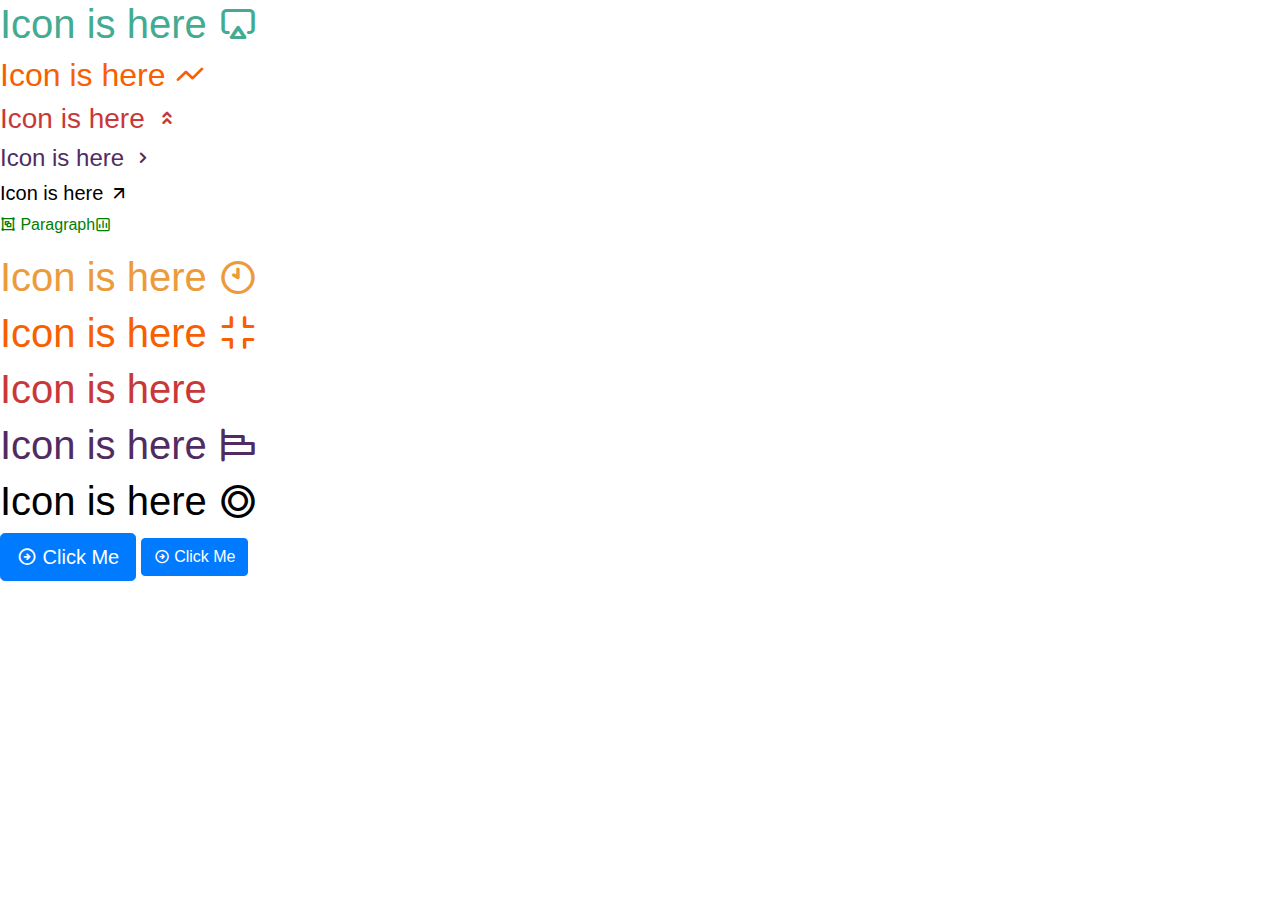
<file: static/assets/libs/@iconscout/unicons/index-line.html>
<!DOCTYPE html>
<html lang="en">
  <head>
    <meta charset="UTF-8" />
    <meta name="viewport" content="width=device-width, initial-scale=1.0" />
    <meta http-equiv="X-UA-Compatible" content="ie=edge" />
    <title>Unicons</title>
    <link rel="stylesheet" href="./css/line.css" />
    <link rel="stylesheet" href="https://stackpath.bootstrapcdn.com/bootstrap/4.5.2/css/bootstrap.min.css" integrity="sha384-JcKb8q3iqJ61gNV9KGb8thSsNjpSL0n8PARn9HuZOnIxN0hoP+VmmDGMN5t9UJ0Z" crossorigin="anonymous">
  </head>
  <body>
    <h1 style="color: #43ab92;">Icon is here <i class="uil uil-airplay"></i></h1>
    <h2 style="color: #f75f00">Icon is here <i class="uil uil-analysis"></i></h2>
    <h3 style="color: #c93838">
      Icon is here <i class="uil uil-angle-double-up"></i>
    </h3>
    <h4 style="color: #512c62">
      Icon is here <i class="uil uil-angle-right"></i>
    </h4>
    <h5 style="color: #000000">
      Icon is here <i class="uil uil-arrow-up-right"></i>
    </h5>
    <p style="color: green">
      <i class="uil uil-object-group"></i> Paragraph<i class="uil uil-chart"></i>
    </p>

    <h1 style="color: #ec9b3b">
      Icon is here <i class="uil uil-white uil-clock-ten"></i>
    </h1>
    <h1 style="color: #f75f00; --uil-color: #000000">
      Icon is here <i class="uil uil-white uil-compress"></i>
    </h1>
    <h1 style="color: #c93838">
      Icon is here <i class="uil uil-white uil-exit"></i>
    </h1>
    <h1 style="color: #512c62">
      Icon is here <i class="uil uil-white uil-horizontal-align-left"></i>
    </h1>
    <h1 style="color: #000000">
      Icon is here <i class="uil uil-white uil-record-audio"></i>
    </h1>

    <button type="button" class="btn btn-primary btn-lg">
      <i class="uil uil-arrow-circle-right"></i>
      Click Me
    </button>
    <button type="button" class="btn btn-primary">
      <i class="uil uil-arrow-circle-right"></i>
      Click Me
    </button>
  </body>
</html>
</file>
<file: static/assets/libs/@iconscout/unicons/css/line.css>
@font-face {
  font-family: 'unicons-line';
  src: url('../fonts/line/unicons-0.eot');
  src: url('../fonts/line/unicons-0.eot#iefix') format('embedded-opentype'),
        url('../fonts/line/unicons-0.woff2') format('woff2'),
        url('../fonts/line/unicons-0.woff') format('woff'),
        url('../fonts/line/unicons-0.ttf') format('truetype'),
        url('../fonts/line/unicons-0.svg#unicons') format('svg');
  font-weight: normal;
  font-style: normal;
  unicode-range: U+E800-E83B;
}
@font-face {
  font-family: 'unicons-line';
  src: url('../fonts/line/unicons-1.eot');
  src: url('../fonts/line/unicons-1.eot#iefix') format('embedded-opentype'),
        url('../fonts/line/unicons-1.woff2') format('woff2'),
        url('../fonts/line/unicons-1.woff') format('woff'),
        url('../fonts/line/unicons-1.ttf') format('truetype'),
        url('../fonts/line/unicons-1.svg#unicons') format('svg');
  font-weight: normal;
  font-style: normal;
  unicode-range: U+E83C-E877;
}
@font-face {
  font-family: 'unicons-line';
  src: url('../fonts/line/unicons-10.eot');
  src: url('../fonts/line/unicons-10.eot#iefix') format('embedded-opentype'),
        url('../fonts/line/unicons-10.woff2') format('woff2'),
        url('../fonts/line/unicons-10.woff') format('woff'),
        url('../fonts/line/unicons-10.ttf') format('truetype'),
        url('../fonts/line/unicons-10.svg#unicons') format('svg');
  font-weight: normal;
  font-style: normal;
  unicode-range: U+EA5B-EA96;
}
@font-face {
  font-family: 'unicons-line';
  src: url('../fonts/line/unicons-11.eot');
  src: url('../fonts/line/unicons-11.eot#iefix') format('embedded-opentype'),
        url('../fonts/line/unicons-11.woff2') format('woff2'),
        url('../fonts/line/unicons-11.woff') format('woff'),
        url('../fonts/line/unicons-11.ttf') format('truetype'),
        url('../fonts/line/unicons-11.svg#unicons') format('svg');
  font-weight: normal;
  font-style: normal;
  unicode-range: U+EA97-EAD4;
}
@font-face {
  font-family: 'unicons-line';
  src: url('../fonts/line/unicons-12.eot');
  src: url('../fonts/line/unicons-12.eot#iefix') format('embedded-opentype'),
        url('../fonts/line/unicons-12.woff2') format('woff2'),
        url('../fonts/line/unicons-12.woff') format('woff'),
        url('../fonts/line/unicons-12.ttf') format('truetype'),
        url('../fonts/line/unicons-12.svg#unicons') format('svg');
  font-weight: normal;
  font-style: normal;
  unicode-range: U+EAD5-EB11;
}
@font-face {
  font-family: 'unicons-line';
  src: url('../fonts/line/unicons-13.eot');
  src: url('../fonts/line/unicons-13.eot#iefix') format('embedded-opentype'),
        url('../fonts/line/unicons-13.woff2') format('woff2'),
        url('../fonts/line/unicons-13.woff') format('woff'),
        url('../fonts/line/unicons-13.ttf') format('truetype'),
        url('../fonts/line/unicons-13.svg#unicons') format('svg');
  font-weight: normal;
  font-style: normal;
  unicode-range: U+EB12-EB4D;
}
@font-face {
  font-family: 'unicons-line';
  src: url('../fonts/line/unicons-14.eot');
  src: url('../fonts/line/unicons-14.eot#iefix') format('embedded-opentype'),
        url('../fonts/line/unicons-14.woff2') format('woff2'),
        url('../fonts/line/unicons-14.woff') format('woff'),
        url('../fonts/line/unicons-14.ttf') format('truetype'),
        url('../fonts/line/unicons-14.svg#unicons') format('svg');
  font-weight: normal;
  font-style: normal;
  unicode-range: U+EB4E-EB89;
}
@font-face {
  font-family: 'unicons-line';
  src: url('../fonts/line/unicons-15.eot');
  src: url('../fonts/line/unicons-15.eot#iefix') format('embedded-opentype'),
        url('../fonts/line/unicons-15.woff2') format('woff2'),
        url('../fonts/line/unicons-15.woff') format('woff'),
        url('../fonts/line/unicons-15.ttf') format('truetype'),
        url('../fonts/line/unicons-15.svg#unicons') format('svg');
  font-weight: normal;
  font-style: normal;
  unicode-range: U+EB8A-EBC5;
}
@font-face {
  font-family: 'unicons-line';
  src: url('../fonts/line/unicons-16.eot');
  src: url('../fonts/line/unicons-16.eot#iefix') format('embedded-opentype'),
        url('../fonts/line/unicons-16.woff2') format('woff2'),
        url('../fonts/line/unicons-16.woff') format('woff'),
        url('../fonts/line/unicons-16.ttf') format('truetype'),
        url('../fonts/line/unicons-16.svg#unicons') format('svg');
  font-weight: normal;
  font-style: normal;
  unicode-range: U+EBC6-EC01;
}
@font-face {
  font-family: 'unicons-line';
  src: url('../fonts/line/unicons-17.eot');
  src: url('../fonts/line/unicons-17.eot#iefix') format('embedded-opentype'),
        url('../fonts/line/unicons-17.woff2') format('woff2'),
        url('../fonts/line/unicons-17.woff') format('woff'),
        url('../fonts/line/unicons-17.ttf') format('truetype'),
        url('../fonts/line/unicons-17.svg#unicons') format('svg');
  font-weight: normal;
  font-style: normal;
  unicode-range: U+EC02-EC3D;
}
@font-face {
  font-family: 'unicons-line';
  src: url('../fonts/line/unicons-18.eot');
  src: url('../fonts/line/unicons-18.eot#iefix') format('embedded-opentype'),
        url('../fonts/line/unicons-18.woff2') format('woff2'),
        url('../fonts/line/unicons-18.woff') format('woff'),
        url('../fonts/line/unicons-18.ttf') format('truetype'),
        url('../fonts/line/unicons-18.svg#unicons') format('svg');
  font-weight: normal;
  font-style: normal;
  unicode-range: U+EC3E-EC79;
}
@font-face {
  font-family: 'unicons-line';
  src: url('../fonts/line/unicons-19.eot');
  src: url('../fonts/line/unicons-19.eot#iefix') format('embedded-opentype'),
        url('../fonts/line/unicons-19.woff2') format('woff2'),
        url('../fonts/line/unicons-19.woff') format('woff'),
        url('../fonts/line/unicons-19.ttf') format('truetype'),
        url('../fonts/line/unicons-19.svg#unicons') format('svg');
  font-weight: normal;
  font-style: normal;
  unicode-range: U+EC7A-ECB5;
}
@font-face {
  font-family: 'unicons-line';
  src: url('../fonts/line/unicons-2.eot');
  src: url('../fonts/line/unicons-2.eot#iefix') format('embedded-opentype'),
        url('../fonts/line/unicons-2.woff2') format('woff2'),
        url('../fonts/line/unicons-2.woff') format('woff'),
        url('../fonts/line/unicons-2.ttf') format('truetype'),
        url('../fonts/line/unicons-2.svg#unicons') format('svg');
  font-weight: normal;
  font-style: normal;
  unicode-range: U+E878-E8B3;
}
@font-face {
  font-family: 'unicons-line';
  src: url('../fonts/line/unicons-20.eot');
  src: url('../fonts/line/unicons-20.eot#iefix') format('embedded-opentype'),
        url('../fonts/line/unicons-20.woff2') format('woff2'),
        url('../fonts/line/unicons-20.woff') format('woff'),
        url('../fonts/line/unicons-20.ttf') format('truetype'),
        url('../fonts/line/unicons-20.svg#unicons') format('svg');
  font-weight: normal;
  font-style: normal;
  unicode-range: U+ECB6-ECB9;
}
@font-face {
  font-family: 'unicons-line';
  src: url('../fonts/line/unicons-3.eot');
  src: url('../fonts/line/unicons-3.eot#iefix') format('embedded-opentype'),
        url('../fonts/line/unicons-3.woff2') format('woff2'),
        url('../fonts/line/unicons-3.woff') format('woff'),
        url('../fonts/line/unicons-3.ttf') format('truetype'),
        url('../fonts/line/unicons-3.svg#unicons') format('svg');
  font-weight: normal;
  font-style: normal;
  unicode-range: U+E8B4-E8EF;
}
@font-face {
  font-family: 'unicons-line';
  src: url('../fonts/line/unicons-4.eot');
  src: url('../fonts/line/unicons-4.eot#iefix') format('embedded-opentype'),
        url('../fonts/line/unicons-4.woff2') format('woff2'),
        url('../fonts/line/unicons-4.woff') format('woff'),
        url('../fonts/line/unicons-4.ttf') format('truetype'),
        url('../fonts/line/unicons-4.svg#unicons') format('svg');
  font-weight: normal;
  font-style: normal;
  unicode-range: U+E8F0-E92B;
}
@font-face {
  font-family: 'unicons-line';
  src: url('../fonts/line/unicons-5.eot');
  src: url('../fonts/line/unicons-5.eot#iefix') format('embedded-opentype'),
        url('../fonts/line/unicons-5.woff2') format('woff2'),
        url('../fonts/line/unicons-5.woff') format('woff'),
        url('../fonts/line/unicons-5.ttf') format('truetype'),
        url('../fonts/line/unicons-5.svg#unicons') format('svg');
  font-weight: normal;
  font-style: normal;
  unicode-range: U+E92C-E967;
}
@font-face {
  font-family: 'unicons-line';
  src: url('../fonts/line/unicons-6.eot');
  src: url('../fonts/line/unicons-6.eot#iefix') format('embedded-opentype'),
        url('../fonts/line/unicons-6.woff2') format('woff2'),
        url('../fonts/line/unicons-6.woff') format('woff'),
        url('../fonts/line/unicons-6.ttf') format('truetype'),
        url('../fonts/line/unicons-6.svg#unicons') format('svg');
  font-weight: normal;
  font-style: normal;
  unicode-range: U+E968-E9A4;
}
@font-face {
  font-family: 'unicons-line';
  src: url('../fonts/line/unicons-7.eot');
  src: url('../fonts/line/unicons-7.eot#iefix') format('embedded-opentype'),
        url('../fonts/line/unicons-7.woff2') format('woff2'),
        url('../fonts/line/unicons-7.woff') format('woff'),
        url('../fonts/line/unicons-7.ttf') format('truetype'),
        url('../fonts/line/unicons-7.svg#unicons') format('svg');
  font-weight: normal;
  font-style: normal;
  unicode-range: U+E9A5-E9E1;
}
@font-face {
  font-family: 'unicons-line';
  src: url('../fonts/line/unicons-8.eot');
  src: url('../fonts/line/unicons-8.eot#iefix') format('embedded-opentype'),
        url('../fonts/line/unicons-8.woff2') format('woff2'),
        url('../fonts/line/unicons-8.woff') format('woff'),
        url('../fonts/line/unicons-8.ttf') format('truetype'),
        url('../fonts/line/unicons-8.svg#unicons') format('svg');
  font-weight: normal;
  font-style: normal;
  unicode-range: U+E9E2-EA1D;
}
@font-face {
  font-family: 'unicons-line';
  src: url('../fonts/line/unicons-9.eot');
  src: url('../fonts/line/unicons-9.eot#iefix') format('embedded-opentype'),
        url('../fonts/line/unicons-9.woff2') format('woff2'),
        url('../fonts/line/unicons-9.woff') format('woff'),
        url('../fonts/line/unicons-9.ttf') format('truetype'),
        url('../fonts/line/unicons-9.svg#unicons') format('svg');
  font-weight: normal;
  font-style: normal;
  unicode-range: U+EA1E-EA5A;
}[class^="uil-"]:before,
[class*=" uil-"]:before {
  font-family: "unicons-line";
  font-style: normal;
  font-weight: normal;
  speak: none;

  display: inline-block;
  text-decoration: inherit;

  /* For safety - reset parent styles, that can break glyph codes */
  font-variant: normal;
  text-transform: none;

  /* fix buttons height, for twitter bootstrap */
  line-height: 1;

  /* Font smoothing. That was taken from TWBS */
  -webkit-font-smoothing: antialiased;
  -moz-osx-font-smoothing: grayscale;
}

/* Flip and Rotate */

[class*="uil-"].flip-horizontal:before {
  transform: scaleX(-1);
}
[class*="uil-"].flip-horizontal.rotate-90:before {
  transform: rotate(90deg) scaleX(-1);
}
[class*="uil-"].flip-horizontal.rotate-180:before {
  transform: rotate(180deg) scaleX(-1);
}
[class*="uil-"].flip-horizontal.rotate-270:before {
  transform: rotate(270deg) scaleX(-1);
}
[class*="uil-"].flip-horizontal.flip-vertical:before {
  transform: scale(-1);
}
[class*="uil-"].flip-horizontal.flip-vertical.rotate-90:before {
  transform: rotate(90deg) scale(-1);
}
[class*="uil-"].flip-horizontal.flip-vertical.rotate-180:before {
  transform: rotate(180deg) scale(-1);
}
[class*="uil-"].flip-horizontal.flip-vertical.rotate-270:before {
  transform: rotate(270deg) scale(-1);
}
[class*="uil-"].flip-vertical:before {
  transform: scaleY(-1);
}
[class*="uil-"].flip-vertical.rotate-90:before {
  transform: rotate(90deg) scaleY(-1);
}
[class*="uil-"].flip-vertical.rotate-180:before {
  transform: rotate(180deg) scaleY(-1);
}
[class*="uil-"].flip-vertical.rotate-270:before {
  transform: rotate(270deg) scaleY(-1);
}
[class*="uil-"].rotate-90:before {
  transform: rotate(90deg);
}
[class*="uil-"].rotate-180:before {
  transform: rotate(180deg);
}
[class*="uil-"].rotate-270:before {
  transform: rotate(270deg);
}
.uil-comment-block:before { content: '\e800'; }.uil-comment-alt-edit:before { content: '\e801'; }.uil-comments:before { content: '\e802'; }.uil-comment-alt-search:before { content: '\e803'; }.uil-comment-shield:before { content: '\e804'; }.uil-comment-alt-dots:before { content: '\e805'; }.uil-comment-download:before { content: '\e806'; }.uil-comment-check:before { content: '\e807'; }.uil-comment-alt-chart-lines:before { content: '\e808'; }.uil-comment-alt-download:before { content: '\e809'; }.uil-comment-alt-lock:before { content: '\e80a'; }.uil-comment-medical:before { content: '\e80b'; }.uil-comment-alt-heart:before { content: '\e80c'; }.uil-comment:before { content: '\e80d'; }.uil-comment-alt-share:before { content: '\e80e'; }.uil-comment-alt-upload:before { content: '\e80f'; }.uil-comment-dots:before { content: '\e810'; }.uil-comment-alt-lines:before { content: '\e811'; }.uil-comment-lock:before { content: '\e812'; }.uil-comment-heart:before { content: '\e813'; }.uil-comment-info-alt:before { content: '\e814'; }.uil-comment-upload:before { content: '\e815'; }.uil-comment-alt-medical:before { content: '\e816'; }.uil-chat-info:before { content: '\e817'; }.uil-comment-alt-notes:before { content: '\e818'; }.uil-comment-alt-plus:before { content: '\e819'; }.uil-comment-alt-image:before { content: '\e81a'; }.uil-comment-share:before { content: '\e81b'; }.uil-comment-edit:before { content: '\e81c'; }.uil-comment-alt-block:before { content: '\e81d'; }.uil-comment-chart-line:before { content: '\e81e'; }.uil-comment-alt-question:before { content: '\e81f'; }.uil-comment-lines:before { content: '\e820'; }.uil-comment-redo:before { content: '\e821'; }.uil-comment-alt-check:before { content: '\e822'; }.uil-comment-alt-shield:before { content: '\e823'; }.uil-chat:before { content: '\e824'; }.uil-comment-alt-message:before { content: '\e825'; }.uil-comment-search:before { content: '\e826'; }.uil-chat-bubble-user:before { content: '\e827'; }.uil-comments-alt:before { content: '\e828'; }.uil-comment-image:before { content: '\e829'; }.uil-comment-alt:before { content: '\e82a'; }.uil-comment-verify:before { content: '\e82b'; }.uil-comment-plus:before { content: '\e82c'; }.uil-comment-question:before { content: '\e82d'; }.uil-comment-notes:before { content: '\e82e'; }.uil-comment-alt-exclamation:before { content: '\e82f'; }.uil-comment-exclamation:before { content: '\e830'; }.uil-no-entry:before { content: '\e831'; }.uil-screw:before { content: '\e832'; }.uil-tape:before { content: '\e833'; }.uil-paint-tool:before { content: '\e834'; }.uil-comment-alt-verify:before { content: '\e835'; }.uil-comment-alt-redo:before { content: '\e836'; }.uil-trowel:before { content: '\e837'; }.uil-drill:before { content: '\e838'; }.uil-comment-info:before { content: '\e839'; }.uil-jackhammer:before { content: '\e83a'; }.uil-comment-alt-info:before { content: '\e83b'; }.uil-wheel-barrow:before { content: '\e83c'; }.uil-comment-message:before { content: '\e83d'; }.uil-shovel:before { content: '\e83e'; }.uil-keyhole-square:before { content: '\e83f'; }.uil-keyhole-circle:before { content: '\e840'; }.uil-traffic-barrier:before { content: '\e841'; }.uil-keyhole-square-full:before { content: '\e842'; }.uil-wall:before { content: '\e843'; }.uil-constructor:before { content: '\e844'; }.uil-hard-hat:before { content: '\e845'; }.uil-shield-exclamation:before { content: '\e846'; }.uil-lock-open-alt:before { content: '\e847'; }.uil-unlock:before { content: '\e848'; }.uil-unlock-alt:before { content: '\e849'; }.uil-heart-alt:before { content: '\e84a'; }.uil-octagon:before { content: '\e84b'; }.uil-lock:before { content: '\e84c'; }.uil-triangle:before { content: '\e84d'; }.uil-star:before { content: '\e84e'; }.uil-shield-slash:before { content: '\e84f'; }.uil-lock-access:before { content: '\e850'; }.uil-pentagon:before { content: '\e851'; }.uil-shield-check:before { content: '\e852'; }.uil-square:before { content: '\e853'; }.uil-shield-question:before { content: '\e854'; }.uil-padlock:before { content: '\e855'; }.uil-wheelchair:before { content: '\e856'; }.uil-lock-alt:before { content: '\e857'; }.uil-polygon:before { content: '\e858'; }.uil-circle:before { content: '\e859'; }.uil-copyright:before { content: '\e85a'; }.uil-closed-captioning:before { content: '\e85b'; }.uil-trademark:before { content: '\e85c'; }.uil-heart:before { content: '\e85d'; }.uil-parking-circle:before { content: '\e85e'; }.uil-mars:before { content: '\e85f'; }.uil-sad-squint:before { content: '\e860'; }.uil-registered:before { content: '\e861'; }.uil-nerd:before { content: '\e862'; }.uil-smile:before { content: '\e863'; }.uil-meh-alt:before { content: '\e864'; }.uil-annoyed:before { content: '\e865'; }.uil-sad-dizzy:before { content: '\e866'; }.uil-sad:before { content: '\e867'; }.uil-servicemark:before { content: '\e868'; }.uil-closed-captioning-slash:before { content: '\e869'; }.uil-venus:before { content: '\e86a'; }.uil-creative-commons-pd:before { content: '\e86b'; }.uil-frown:before { content: '\e86c'; }.uil-accessible-icon-alt:before { content: '\e86d'; }.uil-squint:before { content: '\e86e'; }.uil-meh:before { content: '\e86f'; }.uil-silence:before { content: '\e870'; }.uil-dizzy-meh:before { content: '\e871'; }.uil-parking-square:before { content: '\e872'; }.uil-shield:before { content: '\e873'; }.uil-smile-dizzy:before { content: '\e874'; }.uil-ninja:before { content: '\e875'; }.uil-smile-beam:before { content: '\e876'; }.uil-laughing:before { content: '\e877'; }.uil-previous:before { content: '\ea5b'; }.uil-film:before { content: '\ea5c'; }.uil-image-broken:before { content: '\ea5d'; }.uil-incoming-call:before { content: '\ea5e'; }.uil-image-check:before { content: '\ea5f'; }.uil-image-plus:before { content: '\ea60'; }.uil-video:before { content: '\ea61'; }.uil-camera-plus:before { content: '\ea62'; }.uil-play:before { content: '\ea63'; }.uil-cloud-question:before { content: '\ea64'; }.uil-skip-forward:before { content: '\ea65'; }.uil-image-lock:before { content: '\ea66'; }.uil-skip-forward-circle:before { content: '\ea67'; }.uil-skip-forward-alt:before { content: '\ea68'; }.uil-step-backward-circle:before { content: '\ea69'; }.uil-boombox:before { content: '\ea6a'; }.uil-step-backward-alt:before { content: '\ea6b'; }.uil-image-share:before { content: '\ea6c'; }.uil-cloud-database-tree:before { content: '\ea6d'; }.uil-snowflake:before { content: '\ea6e'; }.uil-temperature-quarter:before { content: '\ea6f'; }.uil-cloud-showers-heavy:before { content: '\ea70'; }.uil-fahrenheit:before { content: '\ea71'; }.uil-snowflake-alt:before { content: '\ea72'; }.uil-cloud-wind:before { content: '\ea73'; }.uil-tornado:before { content: '\ea74'; }.uil-cloud-sun-hail:before { content: '\ea75'; }.uil-cloud:before { content: '\ea76'; }.uil-image-edit:before { content: '\ea77'; }.uil-cloud-moon-hail:before { content: '\ea78'; }.uil-temperature-empty:before { content: '\ea79'; }.uil-cloud-sun-rain:before { content: '\ea7a'; }.uil-thunderstorm:before { content: '\ea7b'; }.uil-thunderstorm-sun:before { content: '\ea7c'; }.uil-temperature-three-quarter:before { content: '\ea7d'; }.uil-thunderstorm-moon:before { content: '\ea7e'; }.uil-snow-flake:before { content: '\ea7f'; }.uil-raindrops:before { content: '\ea80'; }.uil-forecastcloud-moon-tear:before { content: '\ea81'; }.uil-cloud-rain:before { content: '\ea82'; }.uil-cloud-sun-tear:before { content: '\ea83'; }.uil-cloud-moon-showers:before { content: '\ea84'; }.uil-cloud-rain-sun:before { content: '\ea85'; }.uil-cloud-showers-alt:before { content: '\ea86'; }.uil-cloud-showers:before { content: '\ea87'; }.uil-cloud-hail:before { content: '\ea88'; }.uil-cloud-drizzle:before { content: '\ea89'; }.uil-cloud-moon:before { content: '\ea8a'; }.uil-moon:before { content: '\ea8b'; }.uil-cloud-moon-rain:before { content: '\ea8c'; }.uil-moonset:before { content: '\ea8d'; }.uil-celsius:before { content: '\ea8e'; }.uil-image-upload:before { content: '\ea8f'; }.uil-cloud-sun-meatball:before { content: '\ea90'; }.uil-windsock:before { content: '\ea91'; }.uil-stop-circle:before { content: '\ea92'; }.uil-temperature-plus:before { content: '\ea93'; }.uil-moon-eclipse:before { content: '\ea94'; }.uil-vertical-align-top:before { content: '\ea95'; }.uil-cloud-meatball:before { content: '\ea96'; }.uil-temperature:before { content: '\ea97'; }.uil-cloud-moon-meatball:before { content: '\ea98'; }.uil-flip-h-alt:before { content: '\ea99'; }.uil-vector-square-alt:before { content: '\ea9a'; }.uil-object-ungroup:before { content: '\ea9b'; }.uil-th:before { content: '\ea9c'; }.uil-images:before { content: '\ea9d'; }.uil-temperature-minus:before { content: '\ea9e'; }.uil-flip-v:before { content: '\ea9f'; }.uil-cloud-sun-rain-alt:before { content: '\eaa0'; }.uil-square-full:before { content: '\eaa2'; }.uil-vertical-distribute-bottom:before { content: '\eaa3'; }.uil-panorama-h-alt:before { content: '\eaa4'; }.uil-pathfinder-unite:before { content: '\eaa5'; }.uil-wind:before { content: '\eaa6'; }.uil-vector-square:before { content: '\eaa7'; }.uil-vertical-align-bottom:before { content: '\eaa8'; }.uil-ruler:before { content: '\eaa9'; }.uil-object-group:before { content: '\eaaa'; }.uil-panorama-v:before { content: '\eaab'; }.uil-panorama-h:before { content: '\eaac'; }.uil-temperature-half:before { content: '\eaad'; }.uil-layers-alt:before { content: '\eaaf'; }.uil-line-alt:before { content: '\eab0'; }.uil-image-resize-landscape:before { content: '\eab1'; }.uil-image-resize-square:before { content: '\eab2'; }.uil-pathfinder:before { content: '\eab3'; }.uil-flip-h:before { content: '\eab4'; }.uil-horizontal-distribution-right:before { content: '\eab5'; }.uil-horizontal-distribution-left:before { content: '\eab6'; }.uil-horizontal-distribution-center:before { content: '\eab7'; }.uil-horizontal-align-center:before { content: '\eab8'; }.uil-ruler-combined:before { content: '\eab9'; }.uil-horizontal-align-right:before { content: '\eaba'; }.uil-horizontal-align-left:before { content: '\eabb'; }.uil-table:before { content: '\eabc'; }.uil-th-slash:before { content: '\eabd'; }.uil-crop-alt-rotate-right:before { content: '\eabe'; }.uil-apps:before { content: '\eabf'; }.uil-exclude:before { content: '\eac0'; }.uil-crop-alt:before { content: '\eac1'; }.uil-grids:before { content: '\eac2'; }.uil-flip-v-alt:before { content: '\eac3'; }.uil-vertical-distribution-center:before { content: '\eac4'; }.uil-crop-alt-rotate-left:before { content: '\eac5'; }.uil-vertical-distribution-top:before { content: '\eac6'; }.uil-brush-alt:before { content: '\eac7'; }.uil-circle-layer:before { content: '\eac8'; }.uil-modem:before { content: '\eac9'; }.uil-webcam:before { content: '\eaca'; }.uil-hdd:before { content: '\eacb'; }.uil-monitor:before { content: '\eacc'; }.uil-dice-four:before { content: '\eacd'; }.uil-wifi-router:before { content: '\eace'; }.uil-dice-five:before { content: '\eacf'; }.uil-dice-one:before { content: '\ead0'; }.uil-dice-two:before { content: '\ead1'; }.uil-dice-six:before { content: '\ead2'; }.uil-windy:before { content: '\ead3'; }.uil-swatchbook:before { content: '\ead4'; }.uil-cancel:before { content: '\ead5'; }.uil-clouds:before { content: '\ead6'; }.uil-mountains-sun:before { content: '\ead7'; }.uil-history:before { content: '\ead8'; }.uil-n-a:before { content: '\ead9'; }.uil-plane:before { content: '\eada'; }.uil-plane-departure:before { content: '\eadb'; }.uil-auto-flash:before { content: '\eadc'; }.uil-glass-martini:before { content: '\eadd'; }.uil-mobile-vibrate:before { content: '\eade'; }.uil-trees:before { content: '\eadf'; }.uil-voicemail:before { content: '\eae0'; }.uil-voicemail-rectangle:before { content: '\eae1'; }.uil-plane-fly:before { content: '\eae2'; }.uil-sync-exclamation:before { content: '\eae3'; }.uil-tachometer-fast:before { content: '\eae4'; }.uil-sign-in-alt:before { content: '\eae5'; }.uil-archive-alt:before { content: '\eae6'; }.uil-power:before { content: '\eae7'; }.uil-pizza-slice:before { content: '\eae9'; }.uil-refresh:before { content: '\eaea'; }.uil-anchor:before { content: '\eaeb'; }.uil-sync-slash:before { content: '\eaec'; }.uil-upload:before { content: '\eaed'; }.uil-glass:before { content: '\eaee'; }.uil-sign-out-alt:before { content: '\eaef'; }.uil-newspaper:before { content: '\eaf0'; }.uil-signin:before { content: '\eaf1'; }.uil-processor:before { content: '\eaf2'; }.uil-hunting:before { content: '\eaf3'; }.uil-coffee:before { content: '\eaf4'; }.uil-history-alt:before { content: '\eaf5'; }.uil-weight:before { content: '\eaf6'; }.uil-plane-arrival:before { content: '\eaf7'; }.uil-gift:before { content: '\eaf8'; }.uil-circuit:before { content: '\eaf9'; }.uil-archive:before { content: '\eafa'; }.uil-ban:before { content: '\eafb'; }.uil-crosshair-alt:before { content: '\eafc'; }.uil-crosshair:before { content: '\eafd'; }.uil-record-audio:before { content: '\eafe'; }.uil-flower:before { content: '\eaff'; }.uil-airplay:before { content: '\eb00'; }.uil-rss-interface:before { content: '\eb01'; }.uil-equal-circle:before { content: '\eb02'; }.uil-shutter:before { content: '\eb03'; }.uil-microphone-slash:before { content: '\eb04'; }.uil-life-ring:before { content: '\eb05'; }.uil-sliders-v-alt:before { content: '\eb06'; }.uil-compact-disc:before { content: '\eb07'; }.uil-sitemap:before { content: '\eb08'; }.uil-sliders-v:before { content: '\eb09'; }.uil-shutter-alt:before { content: '\eb0a'; }.uil-clapper-board:before { content: '\eb0b'; }.uil-water:before { content: '\eb0c'; }.uil-rainbow:before { content: '\eb0d'; }.uil-desert:before { content: '\eb0e'; }.uil-sunset:before { content: '\eb0f'; }.uil-mountains:before { content: '\eb10'; }.uil-bolt-slash:before { content: '\eb11'; }.uil-telescope:before { content: '\eb12'; }.uil-sperms:before { content: '\eb13'; }.uil-game-structure:before { content: '\eb14'; }.uil-ticket:before { content: '\eb15'; }.uil-presentation-play:before { content: '\eb16'; }.uil-book-open:before { content: '\eb17'; }.uil-notebooks:before { content: '\eb18'; }.uil-award-alt:before { content: '\eb19'; }.uil-bug:before { content: '\eb1a'; }.uil-browser:before { content: '\eb1b'; }.uil-rss-alt:before { content: '\eb1c'; }.uil-building:before { content: '\eb1d'; }.uil-lamp:before { content: '\eb1e'; }.uil-heart-rate:before { content: '\eb1f'; }.uil-swimmer:before { content: '\eb20'; }.uil-pump:before { content: '\eb21'; }.uil-crockery:before { content: '\eb22'; }.uil-message:before { content: '\eb23'; }.uil-bed-double:before { content: '\eb24'; }.uil-rope-way:before { content: '\eb25'; }.uil-water-glass:before { content: '\eb26'; }.uil-rotate-360:before { content: '\eb27'; }.uil-feedback:before { content: '\eb28'; }.uil-bed:before { content: '\eb29'; }.uil-utensils:before { content: '\eb2a'; }.uil-align-center-h:before { content: '\eb2b'; }.uil-baby-carriage:before { content: '\eb2c'; }.uil-post-stamp:before { content: '\eb2d'; }.uil-arrow-growth:before { content: '\eb2e'; }.uil-enter:before { content: '\eb2f'; }.uil-arrow:before { content: '\eb30'; }.uil-arrows-shrink-h:before { content: '\eb31'; }.uil-arrows-resize:before { content: '\eb32'; }.uil-presentation:before { content: '\eb33'; }.uil-arrows-h:before { content: '\eb34'; }.uil-scaling-right:before { content: '\eb35'; }.uil-import:before { content: '\eb36'; }.uil-arrow-circle-down:before { content: '\eb37'; }.uil-angle-double-down:before { content: '\eb38'; }.uil-chart-down:before { content: '\eb39'; }.uil-angle-down:before { content: '\eb3a'; }.uil-expand-left:before { content: '\eb3b'; }.uil-arrow-resize-diagonal:before { content: '\eb3c'; }.uil-exchange-alt:before { content: '\eb3d'; }.uil-angle-double-left:before { content: '\eb3e'; }.uil-expand-alt:before { content: '\eb3f'; }.uil-compress-arrows:before { content: '\eb40'; }.uil-caret-right:before { content: '\eb41'; }.uil-scroll-h:before { content: '\eb42'; }.uil-angle-double-right:before { content: '\eb43'; }.uil-arrow-to-bottom:before { content: '\eb44'; }.uil-sort:before { content: '\eb45'; }.uil-scaling-left:before { content: '\eb46'; }.uil-arrows-resize-h:before { content: '\eb47'; }.uil-arrow-from-top:before { content: '\eb48'; }.uil-arrows-up-right:before { content: '\eb49'; }.uil-arrows-left-down:before { content: '\eb4a'; }.uil-arrows-right-down:before { content: '\eb4b'; }.uil-arrows-h-alt:before { content: '\eb4c'; }.uil-download-alt:before { content: '\eb4d'; }.uil-compress-point:before { content: '\eb4e'; }.uil-arrow-up-left:before { content: '\eb4f'; }.uil-arrow-compress-h:before { content: '\eb50'; }.uil-arrows-v-alt:before { content: '\eb51'; }.uil-arrows-v:before { content: '\eb52'; }.uil-arrows-shrink-v:before { content: '\eb53'; }.uil-arrow-break:before { content: '\eb54'; }.uil-align-center-v:before { content: '\eb55'; }.uil-angle-up:before { content: '\eb56'; }.uil-arrow-circle-up:before { content: '\eb57'; }.uil-export:before { content: '\eb58'; }.uil-arrows-resize-v:before { content: '\eb59'; }.uil-upload-alt:before { content: '\eb5a'; }.uil-arrow-up-right:before { content: '\eb5b'; }.uil-corner-up-right:before { content: '\eb5c'; }.uil-angle-double-up:before { content: '\eb5d'; }.uil-sorting:before { content: '\eb5e'; }.uil-exchange:before { content: '\eb5f'; }.uil-corner-down-left:before { content: '\eb60'; }.uil-corner-right-down:before { content: '\eb61'; }.uil-corner-down-right:before { content: '\eb62'; }.uil-corner-up-left:before { content: '\eb63'; }.uil-corner-left-down:before { content: '\eb64'; }.uil-maximize-left:before { content: '\eb65'; }.uil-corner-up-right-alt:before { content: '\eb66'; }.uil-corner-down-right-alt:before { content: '\eb67'; }.uil-top-arrow-from-top:before { content: '\eb68'; }.uil-top-arrow-to-top:before { content: '\eb69'; }.uil-arrow-random:before { content: '\eb6a'; }.uil-shuffle:before { content: '\eb6b'; }.uil-direction:before { content: '\eb6c'; }.uil-angle-right:before { content: '\eb6d'; }.uil-arrow-circle-right:before { content: '\eb6e'; }.uil-arrow-to-right:before { content: '\eb6f'; }.uil-arrow-from-right:before { content: '\eb70'; }.uil-expand-from-corner:before { content: '\eb71'; }.uil-expand-arrows:before { content: '\eb72'; }.uil-arrows-maximize:before { content: '\eb73'; }.uil-arrow-down-left:before { content: '\eb74'; }.uil-expand-arrows-alt:before { content: '\eb75'; }.uil-compress-alt:before { content: '\eb76'; }.uil-scroll:before { content: '\eb77'; }.uil-arrow-circle-left:before { content: '\eb78'; }.uil-angle-left:before { content: '\eb79'; }.uil-arrows-merge:before { content: '\eb7a'; }.uil-arrow-down-right:before { content: '\eb7b'; }.uil-corner-up-left-alt:before { content: '\eb7c'; }.uil-left-arrow-to-left:before { content: '\eb7d'; }.uil-minus-path:before { content: '\eb7e'; }.uil-left-arrow-from-left:before { content: '\eb7f'; }.uil-repeat:before { content: '\eb80'; }.uil-th-large:before { content: '\eb81'; }.uil-line-spacing:before { content: '\eb82'; }.uil-shrink:before { content: '\eb83'; }.uil-compress-alt-left:before { content: '\eb84'; }.uil-bring-front:before { content: '\eb85'; }.uil-compress-lines:before { content: '\eb86'; }.uil-bring-bottom:before { content: '\eb87'; }.uil-compress-v:before { content: '\eb88'; }.uil-spin:before { content: '\eb89'; }.uil-border-out:before { content: '\eb8a'; }.uil-border-horizontal:before { content: '\eb8b'; }.uil-document-layout-left:before { content: '\eb8c'; }.uil-compress:before { content: '\eb8d'; }.uil-grip-horizontal-line:before { content: '\eb8e'; }.uil-dialpad-alt:before { content: '\eb8f'; }.uil-document-layout-center:before { content: '\eb90'; }.uil-border-bottom:before { content: '\eb91'; }.uil-dialpad:before { content: '\eb92'; }.uil-document-layout-right:before { content: '\eb93'; }.uil-align-center:before { content: '\eb94'; }.uil-sort-amount-down:before { content: '\eb95'; }.uil-align-center-alt:before { content: '\eb96'; }.uil-align-letter-right:before { content: '\eb97'; }.uil-border-alt:before { content: '\eb98'; }.uil-align-center-justify:before { content: '\eb99'; }.uil-align-alt:before { content: '\eb9a'; }.uil-border-vertical:before { content: '\eb9b'; }.uil-sort-amount-up:before { content: '\eb9c'; }.uil-wrap-text:before { content: '\eb9d'; }.uil-align-left-justify:before { content: '\eb9e'; }.uil-angle-right-b:before { content: '\eb9f'; }.uil-paragraph:before { content: '\eba0'; }.uil-right-indent-alt:before { content: '\eba1'; }.uil-border-right:before { content: '\eba2'; }.uil-align-right-justify:before { content: '\eba3'; }.uil-align:before { content: '\eba4'; }.uil-border-clear:before { content: '\eba5'; }.uil-align-right:before { content: '\eba6'; }.uil-list-ui-alt:before { content: '\eba7'; }.uil-left-indent:before { content: '\eba8'; }.uil-left-indent-alt:before { content: '\eba9'; }.uil-border-left:before { content: '\ebaa'; }.uil-border-top:before { content: '\ebab'; }.uil-align-justify:before { content: '\ebac'; }.uil-subject:before { content: '\ebad'; }.uil-bars:before { content: '\ebae'; }.uil-eye:before { content: '\ebaf'; }.uil-exposure-increase:before { content: '\ebb0'; }.uil-bright:before { content: '\ebb1'; }.uil-exposure-alt:before { content: '\ebb2'; }.uil-capture:before { content: '\ebb3'; }.uil-arrow-left:before { content: '\ebb4'; }.uil-arrow-right:before { content: '\ebb5'; }.uil-arrow-up:before { content: '\ebb6'; }.uil-focus-target:before { content: '\ebb7'; }.uil-external-link-alt:before { content: '\ebb8'; }.uil-card-atm:before { content: '\ebb9'; }.uil-focus-add:before { content: '\ebba'; }.uil-focus:before { content: '\ebbb'; }.uil-border-inner:before { content: '\ebbc'; }.uil-glass-tea:before { content: '\ebbd'; }.uil-streering:before { content: '\ebbe'; }.uil-tv-retro-slash:before { content: '\ebbf'; }.uil-wrench:before { content: '\ebc0'; }.uil-football-american:before { content: '\ebc1'; }.uil-water-drop-slash:before { content: '\ebc2'; }.uil-layers:before { content: '\ebc3'; }.uil-print-slash:before { content: '\ebc4'; }.uil-android-phone-slash:before { content: '\ebc5'; }.uil-calendar-slash:before { content: '\ebc6'; }.uil-image-slash:before { content: '\ebc7'; }.uil-image-alt-slash:before { content: '\ebc8'; }.uil-lock-slash:before { content: '\ebc9'; }.uil-money-bill-slash:before { content: '\ebca'; }.uil-comment-slash:before { content: '\ebcb'; }.uil-map-marker-slash:before { content: '\ebcc'; }.uil-tear:before { content: '\ebcd'; }.uil-comment-alt-slash:before { content: '\ebce'; }.uil-folder-slash:before { content: '\ebcf'; }.uil-filter-slash:before { content: '\ebd0'; }.uil-file-slash:before { content: '\ebd1'; }.uil-file-lanscape-slash:before { content: '\ebd2'; }.uil-glass-martini-alt-slash:before { content: '\ebd3'; }.uil-car-slash:before { content: '\ebd4'; }.uil-camera-slash:before { content: '\ebd5'; }.uil-list-ul:before { content: '\ebd6'; }.uil-layer-group-slash:before { content: '\ebd7'; }.uil-plug:before { content: '\ebd8'; }.uil-bell-slash:before { content: '\ebd9'; }.uil-expand-right:before { content: '\ebda'; }.uil-bell:before { content: '\ebdb'; }.uil-desktop-alt-slash:before { content: '\ebdc'; }.uil-align-left:before { content: '\ebdd'; }.uil-layers-slash:before { content: '\ebde'; }.uil-angry:before { content: '\ebdf'; }.uil-ear:before { content: '\ebe0'; }.uil-desktop-slash:before { content: '\ebe1'; }.uil-text-strike-through:before { content: '\ebe2'; }.uil-bold:before { content: '\ebe3'; }.uil-text:before { content: '\ebe4'; }.uil-assistive-listening-systems:before { content: '\ebe5'; }.uil-palette:before { content: '\ebe6'; }.uil-underline:before { content: '\ebe7'; }.uil-text-fields:before { content: '\ebe8'; }.uil-arrow-down:before { content: '\ebe9'; }.uil-text-size:before { content: '\ebea'; }.uil-italic:before { content: '\ebeb'; }.uil-right-to-left-text-direction:before { content: '\ebec'; }.uil-sigma:before { content: '\ebed'; }.uil-12-plus:before { content: '\ebee'; }.uil-left-to-right-text-direction:before { content: '\ebef'; }.uil-10-plus:before { content: '\ebf0'; }.uil-16-plus:before { content: '\ebf1'; }.uil-13-plus:before { content: '\ebf2'; }.uil-21-plus:before { content: '\ebf3'; }.uil-17-plus:before { content: '\ebf4'; }.uil-6-plus:before { content: '\ebf5'; }.uil-0-plus:before { content: '\ebf6'; }.uil-3-plus:before { content: '\ebf7'; }.uil-eye-slash:before { content: '\ebf8'; }.uil-archway:before { content: '\ebf9'; }.uil-18-plus:before { content: '\ebfa'; }.uil-robot:before { content: '\ebfb'; }.uil-selfie:before { content: '\ebfc'; }.uil-bag-slash:before { content: '\ebfd'; }.uil-instagram:before { content: '\ebfe'; }.uil-line:before { content: '\ebff'; }.uil-facebook-messenger:before { content: '\ec00'; }.uil-facebook-f:before { content: '\ec01'; }.uil-black-berry:before { content: '\ec02'; }.uil-linkedin:before { content: '\ec03'; }.uil-snapchat-ghost:before { content: '\ec04'; }.uil-intercom:before { content: '\ec05'; }.uil-youtube:before { content: '\ec06'; }.uil-snapchat-square:before { content: '\ec07'; }.uil-apple:before { content: '\ec08'; }.uil-instagram-alt:before { content: '\ec09'; }.uil-whatsapp-alt:before { content: '\ec0a'; }.uil-behance:before { content: '\ec0b'; }.uil-twitter:before { content: '\ec0c'; }.uil-500px:before { content: '\ec0d'; }.uil-tumblr:before { content: '\ec0e'; }.uil-github-alt:before { content: '\ec0f'; }.uil-tumblr-square:before { content: '\ec10'; }.uil-google:before { content: '\ec11'; }.uil-medium-m:before { content: '\ec12'; }.uil-slack:before { content: '\ec13'; }.uil-paypal:before { content: '\ec14'; }.uil-reddit-alien-alt:before { content: '\ec15'; }.uil-linkedin-alt:before { content: '\ec16'; }.uil-google-hangouts:before { content: '\ec17'; }.uil-java-script:before { content: '\ec18'; }.uil-google-play:before { content: '\ec19'; }.uil-google-drive:before { content: '\ec1a'; }.uil-asterisk:before { content: '\ec1b'; }.uil-android:before { content: '\ec1c'; }.uil-github:before { content: '\ec1d'; }.uil-balance-scale:before { content: '\ec1e'; }.uil-amazon:before { content: '\ec1f'; }.uil-slack-alt:before { content: '\ec20'; }.uil-dashboard:before { content: '\ec21'; }.uil-vuejs-alt:before { content: '\ec22'; }.uil-adobe-alt:before { content: '\ec23'; }.uil-ankh:before { content: '\ec24'; }.uil-twitter-alt:before { content: '\ec25'; }.uil-opera:before { content: '\ec26'; }.uil-intercom-alt:before { content: '\ec27'; }.uil-tumblr-alt:before { content: '\ec28'; }.uil-react:before { content: '\ec29'; }.uil-camera-change:before { content: '\ec2a'; }.uil-master-card:before { content: '\ec2b'; }.uil-snapchat-alt:before { content: '\ec2c'; }.uil-opera-alt:before { content: '\ec2d'; }.uil-html3-alt:before { content: '\ec2e'; }.uil-swiggy:before { content: '\ec2f'; }.uil-html3:before { content: '\ec30'; }.uil-google-hangouts-alt:before { content: '\ec31'; }.uil-adobe:before { content: '\ec32'; }.uil-facebook-messenger-alt:before { content: '\ec33'; }.uil-blogger-alt:before { content: '\ec34'; }.uil-blogger:before { content: '\ec35'; }.uil-behance-alt:before { content: '\ec36'; }.uil-apple-alt:before { content: '\ec37'; }.uil-bitcoin:before { content: '\ec38'; }.uil-megaphone:before { content: '\ec39'; }.uil-bitcoin-alt:before { content: '\ec3a'; }.uil-bowling-ball:before { content: '\ec3b'; }.uil-percentage:before { content: '\ec3c'; }.uil-hourglass:before { content: '\ec3d'; }.uil-process:before { content: '\ec3e'; }.uil-university:before { content: '\ec3f'; }.uil-skype-alt:before { content: '\ec40'; }.uil-wind-sun:before { content: '\ec41'; }.uil-vk-alt:before { content: '\ec42'; }.uil-skype:before { content: '\ec43'; }.uil-telegram-alt:before { content: '\ec44'; }.uil-vuejs:before { content: '\ec45'; }.uil-vk:before { content: '\ec46'; }.uil-telegram:before { content: '\ec47'; }.uil-yin-yang:before { content: '\ec48'; }.uil-angle-left-b:before { content: '\ec49'; }.uil-bath:before { content: '\ec4a'; }.uil-metro:before { content: '\ec4b'; }.uil-comment-add:before { content: '\ec4c'; }.uil-fire:before { content: '\ec4d'; }.uil-qrcode-scan:before { content: '\ec4e'; }.uil-panel-add:before { content: '\ec4f'; }.uil-brackets-curly:before { content: '\ec50'; }.uil-folder-open:before { content: '\ec51'; }.uil-comparison:before { content: '\ec52'; }.uil-file-export:before { content: '\ec53'; }.uil-channel-add:before { content: '\ec54'; }.uil-rupee-sign:before { content: '\ec55'; }.uil-channel:before { content: '\ec56'; }.uil-link-add:before { content: '\ec57'; }.uil-file-import:before { content: '\ec58'; }.uil-x:before { content: '\ec59'; }.uil-save:before { content: '\ec5a'; }.uil-heart-break:before { content: '\ec5b'; }.uil-tachometer-fast-alt:before { content: '\ec5c'; }.uil-facebook:before { content: '\ec5d'; }.uil-create-dashboard:before { content: '\ec5e'; }.uil-whatsapp:before { content: '\ec5f'; }.uil-setting:before { content: '\ec60'; }.uil-rocket:before { content: '\ec61'; }.uil-share:before { content: '\ec62'; }.uil-x-add:before { content: '\ec63'; }.uil-user-nurse:before { content: '\ec64'; }.uil-microscope:before { content: '\ec65'; }.uil-virus-slash:before { content: '\ec66'; }.uil-visual-studio:before { content: '\ec67'; }.uil-head-side-mask:before { content: '\ec68'; }.uil-baseball-ball:before { content: '\ec69'; }.uil-stethoscope-alt:before { content: '\ec6a'; }.uil-hospital-symbol:before { content: '\ec6b'; }.uil-hospital-square-sign:before { content: '\ec6c'; }.uil-head-side:before { content: '\ec6d'; }.uil-head-side-cough:before { content: '\ec6e'; }.uil-clinic-medical:before { content: '\ec6f'; }.uil-wind-moon:before { content: '\ec70'; }.uil-hospital:before { content: '\ec71'; }.uil-stethoscope:before { content: '\ec72'; }.uil-sanitizer:before { content: '\ec73'; }.uil-toilet-paper:before { content: '\ec74'; }.uil-coronavirus:before { content: '\ec75'; }.uil-user-arrows:before { content: '\ec76'; }.uil-house-user:before { content: '\ec77'; }.uil-social-distancing:before { content: '\ec78'; }.uil-credit-card-search:before { content: '\ec79'; }.uil-android-alt:before { content: '\ec7a'; }.uil-shield-plus:before { content: '\ec7b'; }.uil-user-md:before { content: '\ec7c'; }.uil-transaction:before { content: '\ec7d'; }.uil-store-slash:before { content: '\ec7e'; }.uil-code-branch:before { content: '\ec7f'; }.uil-google-drive-alt:before { content: '\ec80'; }.uil-envelope-block:before { content: '\ec81'; }.uil-mailbox-alt:before { content: '\ec82'; }.uil-signout:before { content: '\ec83'; }.uil-slider-h:before { content: '\ec84'; }.uil-lira-sign:before { content: '\ec85'; }.uil-slider-h-range:before { content: '\ec86'; }.uil-file-graph:before { content: '\ec87'; }.uil-wordpress-simple:before { content: '\ec88'; }.uil-bing:before { content: '\ec89'; }.uil-wordpress:before { content: '\ec8a'; }.uil-html5:before { content: '\ec8b'; }.uil-programming-language:before { content: '\ec8c'; }.uil-css3-simple:before { content: '\ec8d'; }.uil-html5-alt:before { content: '\ec8e'; }.uil-discord:before { content: '\ec8f'; }.uil-draggabledots:before { content: '\ec90'; }.uil-font:before { content: '\ec91'; }.uil-video-question:before { content: '\ec92'; }.uil-headphone-slash:before { content: '\ec93'; }.uil-info:before { content: '\ec94'; }.uil-letter-chinese-a:before { content: '\ec95'; }.uil-letter-hindi-a:before { content: '\ec96'; }.uil-english-to-chinese:before { content: '\ec97'; }.uil-question:before { content: '\ec98'; }.uil-letter-english-a:before { content: '\ec99'; }.uil-hindi-to-chinese:before { content: '\ec9a'; }.uil-inbox:before { content: '\ec9b'; }.uil-letter-japanese-a:before { content: '\ec9c'; }.uil-exclamation:before { content: '\ec9d'; }.uil-language:before { content: '\ec9e'; }.uil-backspace:before { content: '\ec9f'; }.uil-window-grid:before { content: '\eca0'; }.uil-cloud-sun:before { content: '\eca1'; }.uil-vertical-align-center:before { content: '\eca2'; }.uil-raindrops-alt:before { content: '\eca3'; }.uil-sanitizer-alt:before { content: '\eca4'; }.uil-estate:before { content: '\eca5'; }.uil-file-contract:before { content: '\eca6'; }.uil-fidget-spinner:before { content: '\eca7'; }.uil-spinner:before { content: '\eca8'; }.uil-spinner-alt:before { content: '\eca9'; }.uil-elipsis-double-v-alt:before { content: '\ecaa'; }.uil-list-ol:before { content: '\ecab'; }.uil-list-ol-alt:before { content: '\ecac'; }.uil-docker:before { content: '\ecad'; }.uil-linux:before { content: '\ecae'; }.uil-hipchat:before { content: '\ecaf'; }.uil-gitlab:before { content: '\ecb0'; }.uil-lottiefiles-alt:before { content: '\ecb1'; }.uil-pagerduty:before { content: '\ecb2'; }.uil-microsoft:before { content: '\ecb3'; }.uil-windows:before { content: '\ecb4'; }.uil-pagelines:before { content: '\ecb5'; }.uil-grin:before { content: '\e878'; }.uil-sad-cry:before { content: '\e879'; }.uil-sad-crying:before { content: '\e87a'; }.uil-surprise:before { content: '\e87b'; }.uil-unamused:before { content: '\e87c'; }.uil-confused:before { content: '\e87d'; }.uil-grin-tongue-wink:before { content: '\e87e'; }.uil-grin-tongue-wink-alt:before { content: '\e87f'; }.uil-kid:before { content: '\e880'; }.uil-smile-wink-alt:before { content: '\e881'; }.uil-smile-squint-wink:before { content: '\e882'; }.uil-annoyed-alt:before { content: '\e883'; }.uil-silent-squint:before { content: '\e884'; }.uil-sick:before { content: '\e885'; }.uil-shopping-cart-alt:before { content: '\e886'; }.uil-shopping-bag:before { content: '\e887'; }.uil-pricetag-alt:before { content: '\e888'; }.uil-shopping-cart:before { content: '\e889'; }.uil-smile-squint-wink-alt:before { content: '\e88a'; }.uil-store-alt:before { content: '\e88b'; }.uil-emoji:before { content: '\e88c'; }.uil-trademark-circle:before { content: '\e88d'; }.uil-basketball:before { content: '\e88e'; }.uil-square-shape:before { content: '\e88f'; }.uil-label:before { content: '\e890'; }.uil-shopping-basket:before { content: '\e891'; }.uil-smile-wink:before { content: '\e892'; }.uil-tag:before { content: '\e893'; }.uil-label-alt:before { content: '\e894'; }.uil-tag-alt:before { content: '\e895'; }.uil-store:before { content: '\e896'; }.uil-meh-closed-eye:before { content: '\e897'; }.uil-trophy:before { content: '\e898'; }.uil-dice-three:before { content: '\e899'; }.uil-football-ball:before { content: '\e89a'; }.uil-basketball-hoop:before { content: '\e89b'; }.uil-club:before { content: '\e89c'; }.uil-tennis-ball:before { content: '\e89d'; }.uil-football:before { content: '\e89e'; }.uil-volleyball:before { content: '\e89f'; }.uil-heart-sign:before { content: '\e8a0'; }.uil-spade:before { content: '\e8a1'; }.uil-diamond:before { content: '\e8a2'; }.uil-money-stack:before { content: '\e8a3'; }.uil-money-withdrawal:before { content: '\e8a4'; }.uil-presentation-line:before { content: '\e8a5'; }.uil-kayak:before { content: '\e8a6'; }.uil-chart-pie:before { content: '\e8a7'; }.uil-dumbbell:before { content: '\e8a8'; }.uil-suitcase-alt:before { content: '\e8a9'; }.uil-yen:before { content: '\e8aa'; }.uil-yen-circle:before { content: '\e8ab'; }.uil-briefcase-alt:before { content: '\e8ac'; }.uil-receipt:before { content: '\e8ad'; }.uil-pound:before { content: '\e8ae'; }.uil-invoice:before { content: '\e8af'; }.uil-pound-circle:before { content: '\e8b0'; }.uil-analysis:before { content: '\e8b1'; }.uil-suitcase:before { content: '\e8b2'; }.uil-moneybag-alt:before { content: '\e8b3'; }.uil-lottiefiles:before { content: '\ecb6'; }.uil-okta:before { content: '\ecb7'; }.uil-illustration:before { content: '\ecb8'; }.uil-icons:before { content: '\ecb9'; }.uil-bag-alt:before { content: '\e8b4'; }.uil-moneybag:before { content: '\e8b5'; }.uil-bag:before { content: '\e8b6'; }.uil-money-insert:before { content: '\e8b7'; }.uil-chart-line:before { content: '\e8b8'; }.uil-dollar-sign-alt:before { content: '\e8b9'; }.uil-euro:before { content: '\e8ba'; }.uil-usd-circle:before { content: '\e8bb'; }.uil-euro-circle:before { content: '\e8bc'; }.uil-usd-square:before { content: '\e8bd'; }.uil-money-bill-stack:before { content: '\e8be'; }.uil-dollar-alt:before { content: '\e8bf'; }.uil-money-withdraw:before { content: '\e8c0'; }.uil-credit-card:before { content: '\e8c1'; }.uil-money-bill:before { content: '\e8c2'; }.uil-bitcoin-sign:before { content: '\e8c3'; }.uil-signal-alt-3:before { content: '\e8c4'; }.uil-receipt-alt:before { content: '\e8c5'; }.uil-graph-bar:before { content: '\e8c6'; }.uil-analytics:before { content: '\e8c7'; }.uil-table-tennis:before { content: '\e8c8'; }.uil-bill:before { content: '\e8c9'; }.uil-chart-bar:before { content: '\e8ca'; }.uil-chart-growth:before { content: '\e8cb'; }.uil-chart-growth-alt:before { content: '\e8cc'; }.uil-shop:before { content: '\e8cd'; }.uil-chart-bar-alt:before { content: '\e8ce'; }.uil-dollar-sign:before { content: '\e8cf'; }.uil-chart:before { content: '\e8d0'; }.uil-briefcase:before { content: '\e8d1'; }.uil-bitcoin-circle:before { content: '\e8d2'; }.uil-chart-pie-alt:before { content: '\e8d3'; }.uil-golf-ball:before { content: '\e8d4'; }.uil-calculator-alt:before { content: '\e8d5'; }.uil-coins:before { content: '\e8d6'; }.uil-map-pin-alt:before { content: '\e8d7'; }.uil-lightbulb:before { content: '\e8d8'; }.uil-map-marker-question:before { content: '\e8d9'; }.uil-map-marker-shield:before { content: '\e8da'; }.uil-schedule:before { content: '\e8db'; }.uil-calendar-alt:before { content: '\e8dc'; }.uil-crosshairs:before { content: '\e8dd'; }.uil-puzzle-piece:before { content: '\e8de'; }.uil-gold:before { content: '\e8df'; }.uil-compass:before { content: '\e8e0'; }.uil-map:before { content: '\e8e1'; }.uil-location-point:before { content: '\e8e2'; }.uil-map-marker-info:before { content: '\e8e3'; }.uil-map-marker-edit:before { content: '\e8e4'; }.uil-map-marker-plus:before { content: '\e8e5'; }.uil-map-pin:before { content: '\e8e6'; }.uil-navigator:before { content: '\e8e7'; }.uil-location-pin-alt:before { content: '\e8e8'; }.uil-map-marker-minus:before { content: '\e8e9'; }.uil-map-marker-alt:before { content: '\e8ea'; }.uil-sign-left:before { content: '\e8eb'; }.uil-map-marker:before { content: '\e8ec'; }.uil-sign-right:before { content: '\e8ed'; }.uil-directions:before { content: '\e8ee'; }.uil-location-arrow:before { content: '\e8ef'; }.uil-dna:before { content: '\e8f0'; }.uil-sign-alt:before { content: '\e8f1'; }.uil-presentation-lines-alt:before { content: '\e8f2'; }.uil-atom:before { content: '\e8f3'; }.uil-flask:before { content: '\e8f4'; }.uil-diary:before { content: '\e8f5'; }.uil-presentation-times:before { content: '\e8f6'; }.uil-diary-alt:before { content: '\e8f7'; }.uil-presentation-plus:before { content: '\e8f8'; }.uil-presentation-minus:before { content: '\e8f9'; }.uil-presentation-edit:before { content: '\e8fa'; }.uil-backpack:before { content: '\e8fb'; }.uil-notes:before { content: '\e8fc'; }.uil-location-arrow-alt:before { content: '\e8fd'; }.uil-book-alt:before { content: '\e8fe'; }.uil-book:before { content: '\e8ff'; }.uil-medal:before { content: '\e900'; }.uil-award:before { content: '\e901'; }.uil-flask-potion:before { content: '\e902'; }.uil-bell-school:before { content: '\e903'; }.uil-podium:before { content: '\e904'; }.uil-graduation-cap:before { content: '\e905'; }.uil-medical-square:before { content: '\e906'; }.uil-ambulance:before { content: '\e907'; }.uil-medical-square-full:before { content: '\e908'; }.uil-cell:before { content: '\e909'; }.uil-band-aid:before { content: '\e90a'; }.uil-lightbulb-alt:before { content: '\e90b'; }.uil-wheelchair-alt:before { content: '\e90c'; }.uil-thermometer:before { content: '\e90d'; }.uil-abacus:before { content: '\e90e'; }.uil-syringe:before { content: '\e90f'; }.uil-tablets:before { content: '\e910'; }.uil-capsule:before { content: '\e911'; }.uil-stretcher:before { content: '\e912'; }.uil-presentation-check:before { content: '\e913'; }.uil-medkit:before { content: '\e914'; }.uil-meeting-board:before { content: '\e915'; }.uil-monitor-heart-rate:before { content: '\e916'; }.uil-file-medical-alt:before { content: '\e917'; }.uil-heartbeat:before { content: '\e918'; }.uil-prescription-bottle:before { content: '\e919'; }.uil-clock-two:before { content: '\e91a'; }.uil-medical-drip:before { content: '\e91b'; }.uil-book-medical:before { content: '\e91c'; }.uil-watch-alt:before { content: '\e91d'; }.uil-stopwatch:before { content: '\e91e'; }.uil-watch:before { content: '\e91f'; }.uil-clock:before { content: '\e920'; }.uil-clock-seven:before { content: '\e921'; }.uil-clock-three:before { content: '\e922'; }.uil-clock-nine:before { content: '\e923'; }.uil-clock-ten:before { content: '\e924'; }.uil-files-landscapes:before { content: '\e925'; }.uil-clock-five:before { content: '\e926'; }.uil-brain:before { content: '\e927'; }.uil-file-plus-alt:before { content: '\e928'; }.uil-file-network:before { content: '\e929'; }.uil-file-contract-dollar:before { content: '\e92a'; }.uil-file-upload-alt:before { content: '\e92b'; }.uil-clock-eight:before { content: '\e92c'; }.uil-clipboard-alt:before { content: '\e92d'; }.uil-books:before { content: '\e92e'; }.uil-file-search-alt:before { content: '\e92f'; }.uil-file-upload:before { content: '\e930'; }.uil-file-share-alt:before { content: '\e931'; }.uil-file-minus-alt:before { content: '\e932'; }.uil-folder-minus:before { content: '\e933'; }.uil-file-shield-alt:before { content: '\e934'; }.uil-file-minus:before { content: '\e935'; }.uil-folder-medical:before { content: '\e936'; }.uil-file-redo-alt:before { content: '\e937'; }.uil-file-lock-alt:before { content: '\e938'; }.uil-folder-lock:before { content: '\e939'; }.uil-heart-medical:before { content: '\e93a'; }.uil-file-question-alt:before { content: '\e93b'; }.uil-files-landscapes-alt:before { content: '\e93c'; }.uil-file-medical:before { content: '\e93d'; }.uil-file-landscape:before { content: '\e93e'; }.uil-file-question:before { content: '\e93f'; }.uil-folder-question:before { content: '\e940'; }.uil-file-landscape-alt:before { content: '\e941'; }.uil-folder:before { content: '\e942'; }.uil-file-edit-alt:before { content: '\e943'; }.uil-folder-heart:before { content: '\e944'; }.uil-folder-exclamation:before { content: '\e945'; }.uil-folder-info:before { content: '\e946'; }.uil-file-download-alt:before { content: '\e947'; }.uil-file-download:before { content: '\e948'; }.uil-file-copy-alt:before { content: '\e949'; }.uil-file-heart:before { content: '\e94a'; }.uil-file-alt:before { content: '\e94b'; }.uil-copy-landscape:before { content: '\e94c'; }.uil-copy-alt:before { content: '\e94d'; }.uil-folder-upload:before { content: '\e94e'; }.uil-file-exclamation-alt:before { content: '\e94f'; }.uil-file-exclamation:before { content: '\e950'; }.uil-copy:before { content: '\e951'; }.uil-file-blank:before { content: '\e952'; }.uil-stopwatch-slash:before { content: '\e953'; }.uil-file:before { content: '\e954'; }.uil-folder-times:before { content: '\e955'; }.uil-document-info:before { content: '\e956'; }.uil-file-times:before { content: '\e957'; }.uil-file-info-alt:before { content: '\e958'; }.uil-clipboard-blank:before { content: '\e959'; }.uil-clipboard-notes:before { content: '\e95a'; }.uil-file-times-alt:before { content: '\e95b'; }.uil-folder-download:before { content: '\e95c'; }.uil-file-bookmark-alt:before { content: '\e95d'; }.uil-file-block-alt:before { content: '\e95e'; }.uil-folder-check:before { content: '\e95f'; }.uil-file-check:before { content: '\e960'; }.uil-folder-plus:before { content: '\e961'; }.uil-clipboard:before { content: '\e962'; }.uil-file-check-alt:before { content: '\e963'; }.uil-print:before { content: '\e964'; }.uil-folder-network:before { content: '\e965'; }.uil-desktop-alt:before { content: '\e966'; }.uil-mouse-alt:before { content: '\e967'; }.uil-tablet:before { content: '\e968'; }.uil-desktop:before { content: '\e969'; }.uil-mobile-android-alt:before { content: '\e96a'; }.uil-search-alt:before { content: '\e96b'; }.uil-volume-up:before { content: '\e96c'; }.uil-mouse:before { content: '\e96d'; }.uil-mouse-alt-2:before { content: '\e96e'; }.uil-mobile-android:before { content: '\e96f'; }.uil-laptop:before { content: '\e970'; }.uil-search-minus:before { content: '\e971'; }.uil-bluetooth-b:before { content: '\e972'; }.uil-video-slash:before { content: '\e973'; }.uil-search-plus:before { content: '\e974'; }.uil-tv-retro:before { content: '\e975'; }.uil-toggle-on:before { content: '\e976'; }.uil-toggle-off:before { content: '\e977'; }.uil-traffic-light:before { content: '\e978'; }.uil-bolt:before { content: '\e979'; }.uil-trash-alt:before { content: '\e97a'; }.uil-star-half-alt:before { content: '\e97b'; }.uil-utensils-alt:before { content: '\e97c'; }.uil-share-alt:before { content: '\e97d'; }.uil-volume-down:before { content: '\e97e'; }.uil-wifi:before { content: '\e97f'; }.uil-cog:before { content: '\e980'; }.uil-bookmark:before { content: '\e981'; }.uil-wallet:before { content: '\e982'; }.uil-minus:before { content: '\e983'; }.uil-rss:before { content: '\e984'; }.uil-sync:before { content: '\e985'; }.uil-redo:before { content: '\e986'; }.uil-bookmark-full:before { content: '\e987'; }.uil-umbrella:before { content: '\e988'; }.uil-trash:before { content: '\e989'; }.uil-wifi-slash:before { content: '\e98a'; }.uil-plus-square:before { content: '\e98b'; }.uil-plus:before { content: '\e98c'; }.uil-signal-alt:before { content: '\e98d'; }.uil-pen:before { content: '\e98e'; }.uil-package:before { content: '\e98f'; }.uil-edit:before { content: '\e990'; }.uil-signal:before { content: '\e991'; }.uil-glass-martini-alt:before { content: '\e992'; }.uil-file-plus:before { content: '\e993'; }.uil-minus-circle:before { content: '\e994'; }.uil-microphone:before { content: '\e995'; }.uil-minus-square:before { content: '\e996'; }.uil-minus-square-full:before { content: '\e997'; }.uil-volume-mute:before { content: '\e998'; }.uil-link-h:before { content: '\e999'; }.uil-search:before { content: '\e99a'; }.uil-ellipsis-v:before { content: '\e99b'; }.uil-ellipsis-h:before { content: '\e99c'; }.uil-link-alt:before { content: '\e99d'; }.uil-calculator:before { content: '\e99e'; }.uil-layer-group:before { content: '\e99f'; }.uil-car:before { content: '\e9a0'; }.uil-thumbs-up:before { content: '\e9a1'; }.uil-link:before { content: '\e9a2'; }.uil-home:before { content: '\e9a4'; }.uil-keyboard:before { content: '\e9a5'; }.uil-volume-off:before { content: '\e9a6'; }.uil-edit-alt:before { content: '\e9a7'; }.uil-restaurant:before { content: '\e9a8'; }.uil-exclamation-octagon:before { content: '\e9a9'; }.uil-globe:before { content: '\e9aa'; }.uil-favorite:before { content: '\e9ab'; }.uil-question-circle:before { content: '\e9ac'; }.uil-info-circle:before { content: '\e9ad'; }.uil-filter:before { content: '\e9ae'; }.uil-volume:before { content: '\e9af'; }.uil-exclamation-triangle:before { content: '\e9b0'; }.uil-exclamation-circle:before { content: '\e9b1'; }.uil-thumbs-down:before { content: '\e9b2'; }.uil-multiply:before { content: '\e9b3'; }.uil-check-square:before { content: '\e9b4'; }.uil-times-circle:before { content: '\e9b5'; }.uil-box:before { content: '\e9b6'; }.uil-sim-card:before { content: '\e9b7'; }.uil-times:before { content: '\e9b8'; }.uil-times-square:before { content: '\e9b9'; }.uil-link-broken:before { content: '\e9ba'; }.uil-cube:before { content: '\e9bb'; }.uil-bolt-alt:before { content: '\e9bc'; }.uil-calender:before { content: '\e9bd'; }.uil-battery-empty:before { content: '\e9be'; }.uil-at:before { content: '\e9bf'; }.uil-battery-bolt:before { content: '\e9c0'; }.uil-plus-circle:before { content: '\e9c1'; }.uil-check-circle:before { content: '\e9c2'; }.uil-check:before { content: '\e9c3'; }.uil-adjust-half:before { content: '\e9c4'; }.uil-paperclip:before { content: '\e9c5'; }.uil-bullseye:before { content: '\e9c6'; }.uil-brightness:before { content: '\e9c7'; }.uil-adjust-alt:before { content: '\e9c8'; }.uil-adjust-circle:before { content: '\e9c9'; }.uil-brightness-half:before { content: '\e9ca'; }.uil-brightness-empty:before { content: '\e9cb'; }.uil-sun:before { content: '\e9cc'; }.uil-brightness-plus:before { content: '\e9cd'; }.uil-key-skeleton:before { content: '\e9ce'; }.uil-adjust:before { content: '\e9d0'; }.uil-keyboard-hide:before { content: '\e9d1'; }.uil-brightness-minus:before { content: '\e9d2'; }.uil-key-skeleton-alt:before { content: '\e9d3'; }.uil-bus:before { content: '\e9d4'; }.uil-parcel:before { content: '\e9d5'; }.uil-car-sideview:before { content: '\e9d6'; }.uil-car-wash:before { content: '\e9d7'; }.uil-bus-school:before { content: '\e9d8'; }.uil-subway:before { content: '\e9d9'; }.uil-ship:before { content: '\e9da'; }.uil-bus-alt:before { content: '\e9db'; }.uil-subway-alt:before { content: '\e9dc'; }.uil-taxi:before { content: '\e9dd'; }.uil-truck-loading:before { content: '\e9de'; }.uil-dribbble:before { content: '\e9df'; }.uil-dropbox:before { content: '\e9e0'; }.uil-envelope-check:before { content: '\e9e1'; }.uil-envelope-add:before { content: '\e9e2'; }.uil-envelope-exclamation:before { content: '\e9e3'; }.uil-phone-slash:before { content: '\e9e4'; }.uil-outgoing-call:before { content: '\e9e5'; }.uil-envelope:before { content: '\e9e6'; }.uil-phone:before { content: '\e9e7'; }.uil-calling:before { content: '\e9e8'; }.uil-phone-times:before { content: '\e9e9'; }.uil-envelope-search:before { content: '\e9ea'; }.uil-phone-volume:before { content: '\e9eb'; }.uil-envelope-upload:before { content: '\e9ec'; }.uil-forwaded-call:before { content: '\e9ed'; }.uil-envelope-share:before { content: '\e9ee'; }.uil-envelope-upload-alt:before { content: '\e9ef'; }.uil-envelope-minus:before { content: '\e9f0'; }.uil-envelope-receive:before { content: '\e9f1'; }.uil-envelope-redo:before { content: '\e9f2'; }.uil-envelope-download-alt:before { content: '\e9f3'; }.uil-envelope-download:before { content: '\e9f4'; }.uil-brightness-low:before { content: '\e9f5'; }.uil-envelope-shield:before { content: '\e9f6'; }.uil-envelope-open:before { content: '\e9f7'; }.uil-envelope-lock:before { content: '\e9f8'; }.uil-keyboard-show:before { content: '\e9f9'; }.uil-truck:before { content: '\e9fa'; }.uil-envelopes:before { content: '\e9fb'; }.uil-mailbox:before { content: '\e9fc'; }.uil-envelope-heart:before { content: '\e9fd'; }.uil-space-key:before { content: '\e9fe'; }.uil-keyboard-alt:before { content: '\e9ff'; }.uil-envelope-edit:before { content: '\ea00'; }.uil-postcard:before { content: '\ea01'; }.uil-fast-mail-alt:before { content: '\ea02'; }.uil-envelope-question:before { content: '\ea03'; }.uil-fast-mail:before { content: '\ea04'; }.uil-envelope-info:before { content: '\ea05'; }.uil-laptop-cloud:before { content: '\ea06'; }.uil-desktop-cloud-alt:before { content: '\ea07'; }.uil-envelope-star:before { content: '\ea08'; }.uil-envelope-times:before { content: '\ea09'; }.uil-luggage-cart:before { content: '\ea0a'; }.uil-envelope-bookmark:before { content: '\ea0b'; }.uil-missed-call:before { content: '\ea0c'; }.uil-user:before { content: '\ea0d'; }.uil-user-plus:before { content: '\ea0e'; }.uil-envelope-alt:before { content: '\ea0f'; }.uil-user-location:before { content: '\ea10'; }.uil-users-alt:before { content: '\ea11'; }.uil-book-reader:before { content: '\ea12'; }.uil-cloud-bookmark:before { content: '\ea13'; }.uil-phone-alt:before { content: '\ea14'; }.uil-cloud-computing:before { content: '\ea15'; }.uil-cloud-check:before { content: '\ea16'; }.uil-user-minus:before { content: '\ea17'; }.uil-cloud-times:before { content: '\ea18'; }.uil-cloud-block:before { content: '\ea19'; }.uil-columns:before { content: '\ea1a'; }.uil-web-section:before { content: '\ea1b'; }.uil-grid:before { content: '\ea1c'; }.uil-web-grid-alt:before { content: '\ea1d'; }.uil-window-maximize:before { content: '\ea1e'; }.uil-web-section-alt:before { content: '\ea1f'; }.uil-web-grid:before { content: '\ea20'; }.uil-server-connection:before { content: '\ea21'; }.uil-cloud-slash:before { content: '\ea22'; }.uil-cloud-upload:before { content: '\ea23'; }.uil-cloud-exclamation:before { content: '\ea24'; }.uil-database:before { content: '\ea25'; }.uil-server:before { content: '\ea26'; }.uil-cloud-unlock:before { content: '\ea27'; }.uil-cloud-share:before { content: '\ea28'; }.uil-envelope-send:before { content: '\ea29'; }.uil-cloud-shield:before { content: '\ea2a'; }.uil-laptop-connection:before { content: '\ea2b'; }.uil-server-network-alt:before { content: '\ea2c'; }.uil-cloud-redo:before { content: '\ea2d'; }.uil-servers:before { content: '\ea2e'; }.uil-server-network:before { content: '\ea2f'; }.uil-cloud-heart:before { content: '\ea30'; }.uil-database-alt:before { content: '\ea31'; }.uil-cloud-lock:before { content: '\ea32'; }.uil-cloud-info:before { content: '\ea33'; }.uil-phone-pause:before { content: '\ea34'; }.uil-user-square:before { content: '\ea35'; }.uil-user-exclamation:before { content: '\ea36'; }.uil-cloud-download:before { content: '\ea37'; }.uil-user-circle:before { content: '\ea38'; }.uil-cloud-wifi:before { content: '\ea39'; }.uil-data-sharing:before { content: '\ea3a'; }.uil-cloud-data-connection:before { content: '\ea3b'; }.uil-backward:before { content: '\ea3c'; }.uil-camera:before { content: '\ea3d'; }.uil-music-tune-slash:before { content: '\ea3e'; }.uil-user-times:before { content: '\ea3f'; }.uil-scenery:before { content: '\ea40'; }.uil-user-check:before { content: '\ea41'; }.uil-headphones:before { content: '\ea42'; }.uil-step-backward:before { content: '\ea43'; }.uil-image-search:before { content: '\ea44'; }.uil-image-minus:before { content: '\ea45'; }.uil-window-section:before { content: '\ea46'; }.uil-play-circle:before { content: '\ea47'; }.uil-pause-circle:before { content: '\ea48'; }.uil-image-shield:before { content: '\ea4a'; }.uil-window:before { content: '\ea4b'; }.uil-pause:before { content: '\ea4c'; }.uil-server-alt:before { content: '\ea4d'; }.uil-image-question:before { content: '\ea4e'; }.uil-music:before { content: '\ea4f'; }.uil-image-block:before { content: '\ea50'; }.uil-music-note:before { content: '\ea51'; }.uil-step-forward:before { content: '\ea52'; }.uil-image-redo:before { content: '\ea53'; }.uil-image:before { content: '\ea54'; }.uil-picture:before { content: '\ea55'; }.uil-image-download:before { content: '\ea56'; }.uil-image-v:before { content: '\ea57'; }.uil-forward:before { content: '\ea58'; }.uil-image-times:before { content: '\ea59'; }.uil-headphones-alt:before { content: '\ea5a'; }
</file>
